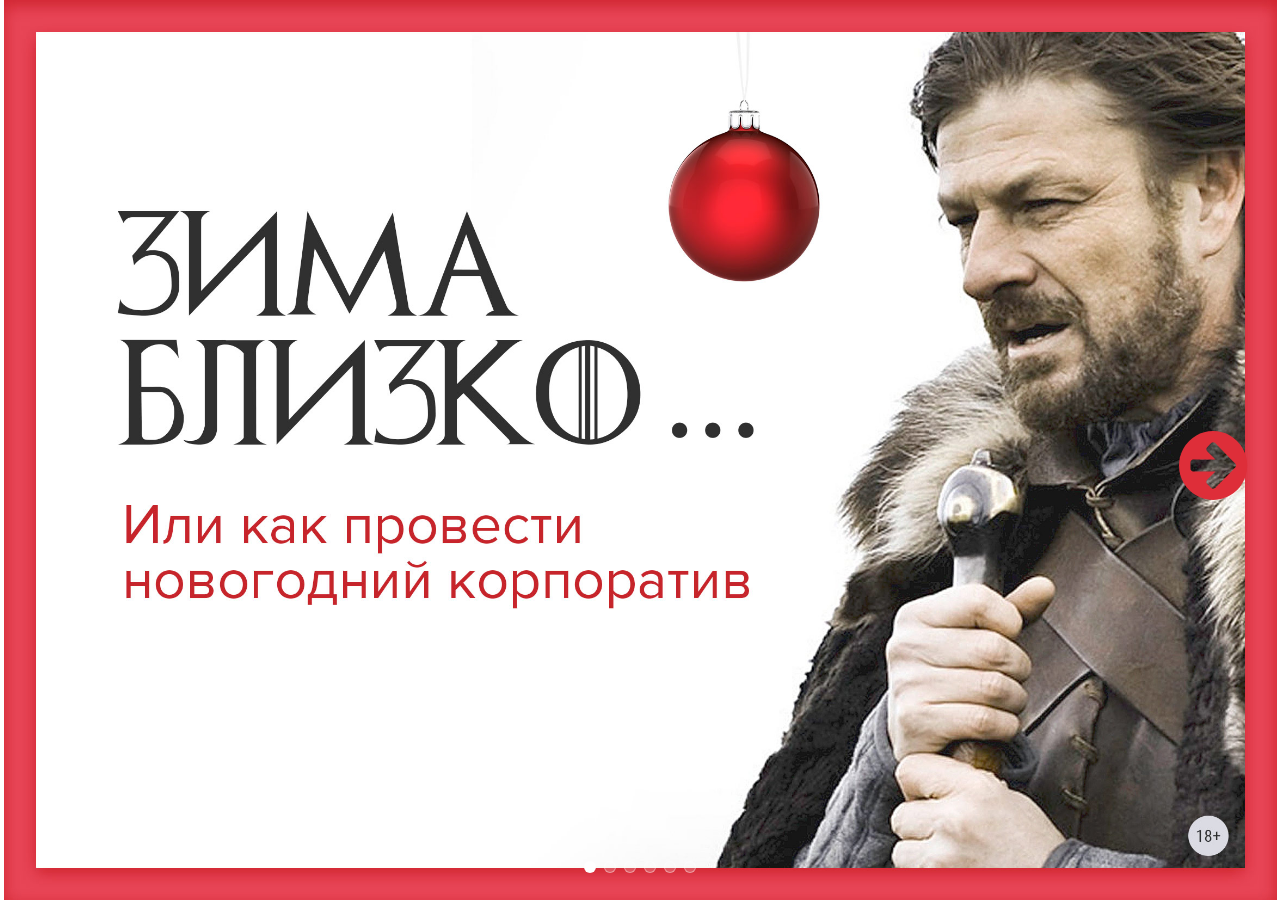
<file: promo/index.html>
<!doctype html>
<html>
<head>
<meta charset="utf-8">
<meta name="viewport" content="width=device-width, initial-scale=1.0, maximum-scale=1.0, user-scalable=0">
<title>Зима близка. Квест корпоратив</title>
<meta name="Description" content="Корпоратив в премиум лофте, с прохождением квеста.">
<meta name="author" content="exildream">
<meta property="og:url" content="">
<meta property="og:type" content="website" />
<meta property="og:title" content="Корпоратив в премиум лофте, с прохождением квеста.">
<meta property="og:description"   content="Корпоратив в премиум лофте, с прохождением квеста. " />
<meta property="og:site_name" content="QHERO">
<meta property="og:image" content="https://www.qhero.ru/promo/com/img/01.jpg" />

<link rel="stylesheet" href="https://maxcdn.bootstrapcdn.com/font-awesome/4.4.0/css/font-awesome.min.css">
<link href="com/css/css.css" rel="stylesheet" type="text/css">
<link href="http://fonts.googleapis.com/css?family=Open+Sans:300italic,400italic,600italic,700italic,800italic,400,300,600,700,800" rel="stylesheet" type="text/css">

<style>
body {
  overflow: hidden;
  width: 100%;
  height: 100%;
  padding: 0;
  margin: 0;
}
/* Slider wrapper*/
.css-slider-wrapper {
  display: block;
  background: #FFF;
  overflow: hidden;
  position: absolute;
  left: 0;
  right: 0;
  top: 0;
  bottom: 0;
}
/* Slider */
.slider {
  width: 100%;
  height: 100%;
  background: red;
  position: absolute;
  left: 0;
  top: 0;
  opacity: 1;
  z-index: 0;
  display: flex;
  display: -webkit-flex;
  display: -ms-flexbox;
  flex-direction: row;
  flex-wrap: wrap;
  -webkit-flex-align: center;
  -webkit-align-items: center;
  align-items: center;
  justify-content: center;
  align-content: center;
  -webkit-transition: -webkit-transform 1600ms;
  transition: -webkit-transform 1600ms, transform 1600ms;
  -webkit-transform: scale(1);
  transform: scale(1);
}
/* each slide backgound color */  
.slide1 {
  background: url('com/img/01.jpg');
  background-size:auto 100%;
  background-position:center;
  background-repeat:no-repeat;
  left: 0;
}
.slide2 {
  background: url('com/img/02.jpg');
  background-size:auto 100%;
  background-position:center;
  background-repeat:no-repeat;
  left: 100%
}
.slide3 {
  background: url('com/img/03.jpg');
  background-size:auto 100%;
  background-position:center;
  background-repeat:no-repeat;
  left: 200%
}
.slide4 {
  background: url('com/img/04.jpg');
  background-size:auto 100%;
  background-position:center;
  background-repeat:no-repeat;
  left: 300%;
}
.slide5 {
  background: url('com/img/05.jpg');
  background-size:auto 100%;
  background-position:center;
  background-repeat:no-repeat;
  left: 400%;
}
.slide6 {
  background: url('com/img/06.jpg');
  background-size:auto 100%;
  background-position:center;
  background-repeat:no-repeat;
  left: 500%;
}
.slider > div {
  text-align: center;
}
/* Slider inner slide effect */
.slider h2 {
  color: #FFF;
  font-weight: 900;
  text-transform: uppercase;
  font-size: 45px;
  line-height: 120%;
  opacity: 0;
  -webkit-transform: translateX(500px);
  transform: translateX(500px);
}
.slider .button {
  color: #FFF;
  padding: 5px 30px;
  background: rgba(255,255,255,0.3);
  text-decoration: none;
  opacity: 0;
  font-size: 15px;
  line-height: 30px;
  display: inline-block;
  -webkit-transform: translateX(-500px);
  transform: translateX(-500px);
}
.slider h2, .slider .button {
  -webkit-transition: opacity 800ms, -webkit-transform 800ms;
  transition: transform 800ms, opacity 800ms;
  -webkit-transition-delay: 1s; /* Safari */
  transition-delay: 1s;
}
/* Next and Preive arrow */ 
.control {
  position: absolute;
  top: 50%;
  width: 50px;
  height: 50px;
  margin-top: -25px;
  z-index: 55;
}
.control label {
  z-index: 0;
  display: none;
  text-align: center;
  line-height: 50px;
  font-size: 80px;
  color: #de2e39;
  cursor: pointer;
  opacity: 1;
}
.control label:hover {
  opacity: 0.2;
}
.next {
  right: 4%;
}
.previous {
  left: 4%;
}
/* Slider Pagger */ 
.slider-pagination {
  position: absolute;
  bottom: 20px;
  width: 100%;
  left: 0;
  text-align: center;
  z-index: 1000;
}
.slider-pagination label {
  width: 10px;
  height: 10px;
  border-radius: 50%;
  display: inline-block;
  background: rgba(255,255,255,0.2);
  margin: 0 2px;
  border: solid 1px rgba(255,255,255,0.4);
  cursor: pointer;
}
/* Slider Pagger arrow event */
.slide-radio1:checked ~ .next .numb2, 
.slide-radio2:checked ~ .next .numb3, 
.slide-radio3:checked ~ .next .numb4,
.slide-radio4:checked ~ .next .numb5, 
.slide-radio5:checked ~ .next .numb6, 
.slide-radio6:checked ~ .next .numb6,  
.slide-radio2:checked ~ .previous .numb1, 
.slide-radio3:checked ~ .previous .numb2,
.slide-radio4:checked ~ .previous .numb3, 
.slide-radio5:checked ~ .previous .numb4,  
.slide-radio6:checked ~ .previous .numb5 {
  display: block;
  z-index: 1
}
/* Slider Pagger event */
.slide-radio1:checked ~ .slider-pagination .page1, 
.slide-radio2:checked ~ .slider-pagination .page2, 
.slide-radio3:checked ~ .slider-pagination .page3, 
.slide-radio4:checked ~ .slider-pagination .page4 {
  background: rgba(255,255,255,1)
}
/* Slider slide effect */
.slide-radio1:checked ~ .slider {
  -webkit-transform: translateX(0%);
  transform: translateX(0%);
}
.slide-radio2:checked ~ .slider {
  -webkit-transform: translateX(-100%);
  transform: translateX(-100%);
}
.slide-radio3:checked ~ .slider {
  -webkit-transform: translateX(-200%);
  transform: translateX(-200%);
}
.slide-radio4:checked ~ .slider {
  -webkit-transform: translateX(-300%);
  transform: translateX(-300%);
}
.slide-radio5:checked ~ .slider {
  -webkit-transform: translateX(-400%);
  transform: translateX(-400%);
}
.slide-radio6:checked ~ .slider {
  -webkit-transform: translateX(-500%);
  transform: translateX(-500%);
}
.slide-radio1:checked ~ .slide1 h2,  
.slide-radio2:checked ~ .slide2 h2,  
.slide-radio3:checked ~ .slide3 h2,  
.slide-radio4:checked ~ .slide4 h2,  
.slide-radio1:checked ~ .slide1 .button,  
.slide-radio2:checked ~ .slide2 .button,  
.slide-radio3:checked ~ .slide3 .button,
.slide-radio4:checked ~ .slide3 .button,
.slide-radio5:checked ~ .slide3 .button,  
.slide-radio6:checked ~ .slide4 .button {
  -webkit-transform: translateX(0);
  transform: translateX(0);
  opacity: 1
}

@media only screen and (max-width: 767px) {
.slider h2 {
  font-size: 20px;
}
.slider > div {
  padding: 0 2%
}
.control label {
  font-size: 35px;
}
.slider .button {
  padding: 0 15px;
}
.slide1 {
  background: url('com/img/01.jpg');
  background-size:100%;
  background-position:top center;
  background-repeat:no-repeat;
  left: 0;
}
.slide2 {
  background: url('com/img/02.jpg');
  background-size:100%;
  background-position:top center;
  background-repeat:no-repeat;
  left: 100%
}
.slide3 {
  background: url('com/img/03.jpg');
  background-size:100%;
  background-position:top center;
  background-repeat:no-repeat;
  left: 200%
}
.slide4 {
  background: url('com/img/04.jpg');
  background-size:100%;
  background-position:top center;
  background-repeat:no-repeat;
  left: 300%;
}
.slide5 {
  background: url('com/img/05.jpg');
  background-size:100%;
  background-position:top center;
  background-repeat:no-repeat;
  left: 400%;
}
.slide6 {
  background: url('com/img/06.jpg');
  background-size:100%;
  background-position:top center;
  background-repeat:no-repeat;
  left: 500%;
}
}
</style>
</head>

<body>
<div class="css-slider-wrapper">
  <input type="radio" name="slider" class="slide-radio1" checked id="slider_1">
  <input type="radio" name="slider" class="slide-radio2" id="slider_2">
  <input type="radio" name="slider" class="slide-radio3" id="slider_3">
  <input type="radio" name="slider" class="slide-radio4" id="slider_4">
  <input type="radio" name="slider" class="slide-radio5" id="slider_5">
  <input type="radio" name="slider" class="slide-radio6" id="slider_6">
    
    <div class="slider-pagination">
      <label for="slider_1" class="page1"></label>
      <label for="slider_2" class="page2"></label>
      <label for="slider_3" class="page3"></label>
      <label for="slider_4" class="page4"></label>
      <label for="slider_5" class="page4"></label>
      <label for="slider_6" class="page4"></label>
    </div>

    <div class="next control">
      <label for="slider_1" class="numb1"><i class="fa fa-arrow-circle-right"></i></label>
      <label for="slider_2" class="numb2"><i class="fa fa-arrow-circle-right"></i></label>
      <label for="slider_3" class="numb3"><i class="fa fa-arrow-circle-right"></i></label>
      <label for="slider_4" class="numb4"><i class="fa fa-arrow-circle-right"></i></label>
      <label for="slider_5" class="numb5"><i class="fa fa-arrow-circle-right"></i></label>
      <label for="slider_6" class="numb6"><i class="fa fa-arrow-circle-right"></i></label>
    </div>

    <div class="previous control">
      <label for="slider_1" class="numb1"><i class="fa fa-arrow-circle-left"></i></label>
      <label for="slider_2" class="numb2"><i class="fa fa-arrow-circle-left"></i></label>
      <label for="slider_3" class="numb3"><i class="fa fa-arrow-circle-left"></i></label>
      <label for="slider_4" class="numb4"><i class="fa fa-arrow-circle-left"></i></label>
      <label for="slider_5" class="numb5"><i class="fa fa-arrow-circle-left"></i></label>
      <label for="slider_6" class="numb6"><i class="fa fa-arrow-circle-left"></i></label>
    </div>

    <div class="slider slide1">  </div>
    <div class="slider slide2">  </div>
    <div class="slider slide3">  </div>
    <div class="slider slide4">  </div>
    <div class="slider slide5">  </div>
    <div class="slider slide6">  </div>

</div>
<!-- Yandex.Metrika counter --> <script type="text/javascript"> (function (d, w, c) { (w[c] = w[c] || []).push(function() { try { w.yaCounter39038885 = new Ya.Metrika({ id:39038885, clickmap:true, trackLinks:true, accurateTrackBounce:true, webvisor:true, trackHash:true, ecommerce:"dataLayer" }); } catch(e) { } }); var n = d.getElementsByTagName("script")[0], s = d.createElement("script"), f = function () { n.parentNode.insertBefore(s, n); }; s.type = "text/javascript"; s.async = true; s.src = "https://mc.yandex.ru/metrika/watch.js"; if (w.opera == "[object Opera]") { d.addEventListener("DOMContentLoaded", f, false); } else { f(); } })(document, window, "yandex_metrika_callbacks"); </script> <noscript><div><img src="https://mc.yandex.ru/watch/39038885" style="position:absolute; left:-9999px;" alt="" /></div></noscript> <!-- /Yandex.Metrika counter -->
</body>
</html>
</file>
<file: promo/com/css/css.css>
.clearfix:after {  content: "."; display:block; font-size:0; line-height:0; height:0; clear:both; visibility:hidden; }
	.clearfix { display:inline-block; }		
	* html .clearfix { height:1%; }
	.clearfix { display:block; }

	body {margin:0; background:#FFF url(../img/body.png); -webkit-text-size-adjust:100%; -moz-text-size-adjust:100%; padding:10px 2%; font:14px/24px 'Open Sans', Helvetica, Arial, sans-serif  ; color:#000;}	
	#wrapper { background:#FFF; width:1200px; margin:0 auto; border:solid 0px #E7E7E7; border-top:5px solid #0088cc; border-radius:6px; box-shadow:0 0 3px rgba(0,0,0,0.2), inset 0 4px 0 #ededed }
	#header { padding:30px 20px; border-bottom:solid 1px #e0e0e0; margin-bottom:20px; text-align:center; font-family:'Open Sans', sans-serif;}
	#logo { display:inline-block; font-weight:300;  margin:0 0 0px; font-size:30px; line-height:24px;  color:#000; text-decoration:none; position:relative;  }
	#logo span{ color:#0088cc;}
	
	section { padding:0 20px 20px}
	
    h2, h1{ font:300 22px/30px 'Open Sans', sans-serif;  margin:0 0 10px 0; padding:0}
    h1{ font-size:30px; line-height:40px; }
	h2 span{color:#0088cc;}
	.classname { display:block;  padding:20px;  border:solid 2px #CCC; text-align:center;}
    
    hr{ padding:0; margin:50px 0; height:1px; border:0; background:rgba(0,0,0,.2); box-shadow:0 1px 0 rgba(255,255,255, 0.8)  }
</file>
